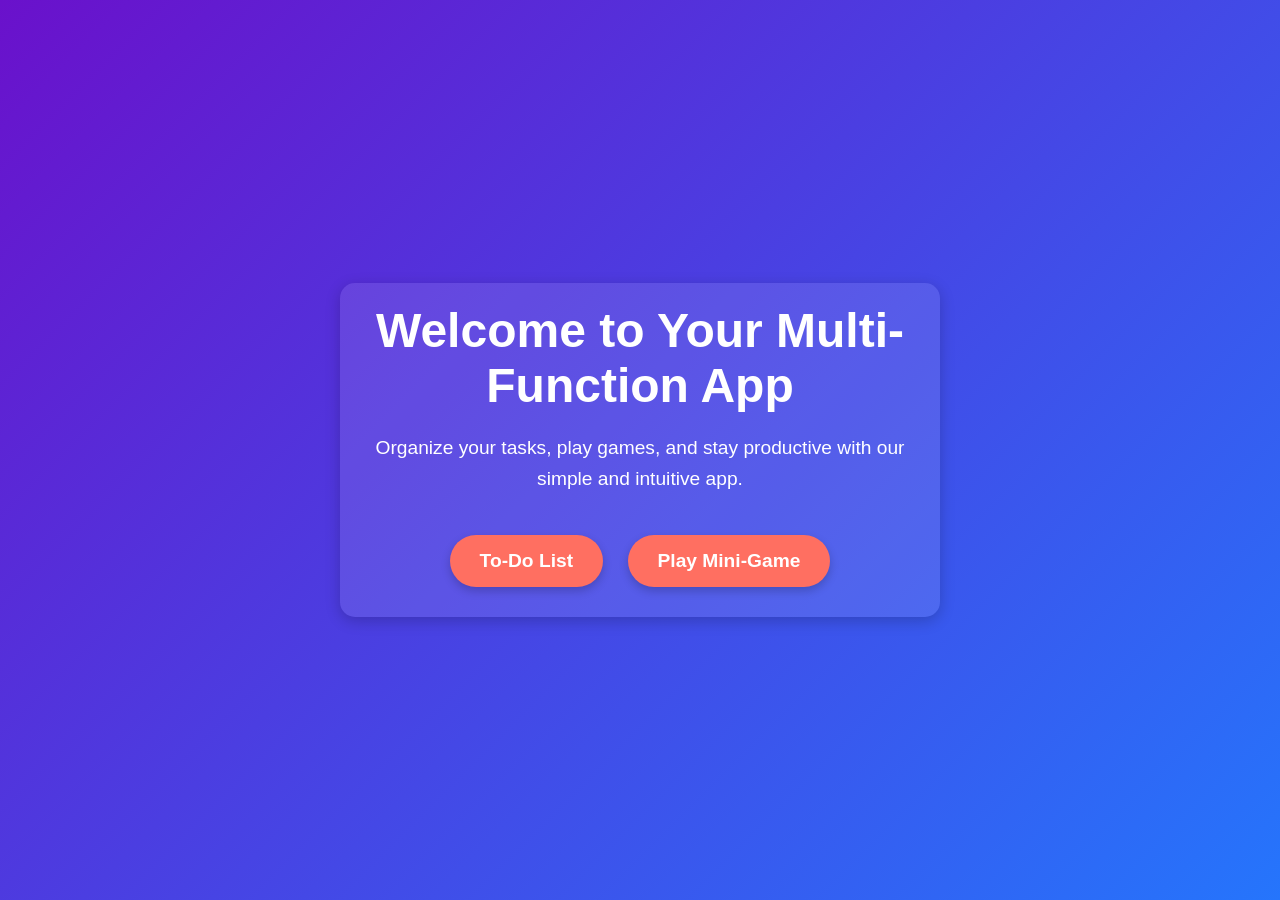
<file: Index.html>
<!DOCTYPE html>
<html lang="en">
<head>
  <meta charset="UTF-8">
  <meta name="viewport" content="width=device-width, initial-scale=1.0">
  <title>Welcome to Multi-Function App</title>
  <style>
    /* General Reset */
    * {
      margin: 0;
      padding: 0;
      box-sizing: border-box;
    }

    body {
      font-family: 'Arial', sans-serif;
      background: linear-gradient(135deg, #6a11cb, #2575fc);
      color: #fff;
      display: flex;
      justify-content: center;
      align-items: center;
      height: 100vh;
      text-align: center;
    }

    .container {
      max-width: 600px;
      padding: 20px;
      background: rgba(255, 255, 255, 0.1);
      border-radius: 15px;
      box-shadow: 0 4px 15px rgba(0, 0, 0, 0.2);
    }

    h1 {
      font-size: 3rem;
      margin-bottom: 20px;
      font-weight: bold;
    }

    p {
      font-size: 1.2rem;
      margin-bottom: 30px;
      line-height: 1.6;
    }

    .cta-button {
      display: inline-block;
      padding: 15px 30px;
      font-size: 1.2rem;
      font-weight: bold;
      color: #fff;
      background: #ff6f61;
      border: none;
      border-radius: 50px;
      text-decoration: none;
      transition: all 0.3s ease;
      box-shadow: 0 4px 10px rgba(0, 0, 0, 0.2);
      margin: 10px;
    }

    .cta-button:hover {
      background: #ff3b2f;
      transform: translateY(-3px);
      box-shadow: 0 6px 15px rgba(0, 0, 0, 0.3);
    }

    .cta-button:active {
      transform: translateY(0);
      box-shadow: 0 4px 10px rgba(0, 0, 0, 0.2);
    }
  </style>
</head>
<body>
  <div class="container">
    <h1>Welcome to Your Multi-Function App</h1>
    <p>Organize your tasks, play games, and stay productive with our simple and intuitive app.</p>
    <a href="main.html" class="cta-button">To-Do List</a>
    <a href="game.html" class="cta-button">Play Mini-Game</a>
  </div>
</body>
</html>
</file>
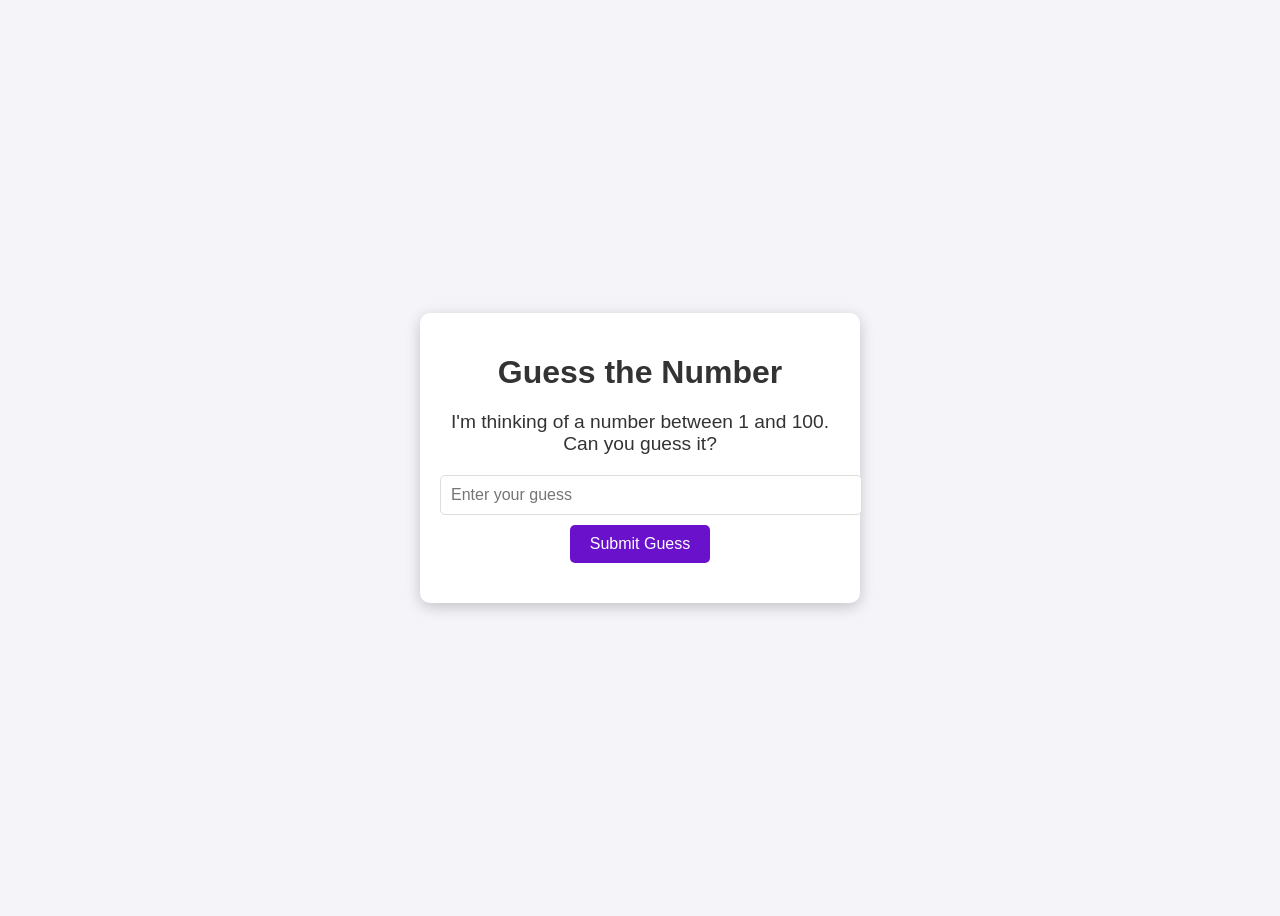
<file: Game.html>
<!DOCTYPE html>
<html lang="en">
<head>
  <meta charset="UTF-8">
  <meta name="viewport" content="width=device-width, initial-scale=1.0">
  <title>Mini-Game</title>
  <style>
    body {
      font-family: 'Arial', sans-serif;
      background: #f4f4f9;
      color: #333;
      display: flex;
      justify-content: center;
      align-items: center;
      height: 100vh;
      text-align: center;
    }

    .game-container {
      background: #fff;
      padding: 20px;
      border-radius: 10px;
      box-shadow: 0 4px 15px rgba(0, 0, 0, 0.2);
      max-width: 400px;
      width: 100%;
    }

    h1 {
      font-size: 2rem;
      margin-bottom: 20px;
    }

    p {
      font-size: 1.2rem;
      margin-bottom: 20px;
    }

    input {
      padding: 10px;
      font-size: 1rem;
      margin-bottom: 10px;
      width: 100%;
      border: 1px solid #ddd;
      border-radius: 5px;
    }

    button {
      padding: 10px 20px;
      font-size: 1rem;
      background: #6a11cb;
      color: #fff;
      border: none;
      border-radius: 5px;
      cursor: pointer;
      transition: background 0.3s ease;
    }

    button:hover {
      background: #2575fc;
    }

    .result {
      margin-top: 20px;
      font-size: 1.2rem;
      font-weight: bold;
    }
  </style>
</head>
<body>
  <div class="game-container">
    <h1>Guess the Number</h1>
    <p>I'm thinking of a number between 1 and 100. Can you guess it?</p>
    <input type="number" id="guessInput" placeholder="Enter your guess">
    <button id="submitGuess">Submit Guess</button>
    <div class="result" id="result"></div>
  </div>

  <script>
    // Generate a random number between 1 and 100
    const randomNumber = Math.floor(Math.random() * 100) + 1;
    const resultDiv = document.getElementById('result');
    const guessInput = document.getElementById('guessInput');
    const submitGuess = document.getElementById('submitGuess');

    submitGuess.addEventListener('click', () => {
      const userGuess = parseInt(guessInput.value, 10);

      if (isNaN(userGuess) || userGuess < 1 || userGuess > 100) {
        resultDiv.textContent = 'Please enter a valid number between 1 and 100.';
        resultDiv.style.color = 'red';
      } else if (userGuess === randomNumber) {
        resultDiv.textContent = '🎉 Congratulations! You guessed the correct number!';
        resultDiv.style.color = 'green';
      } else if (userGuess < randomNumber) {
        resultDiv.textContent = 'Too low! Try again.';
        resultDiv.style.color = 'orange';
      } else {
        resultDiv.textContent = 'Too high! Try again.';
        resultDiv.style.color = 'orange';
      }

      guessInput.value = '';
    });
  </script>
</body>
</html>
</file>
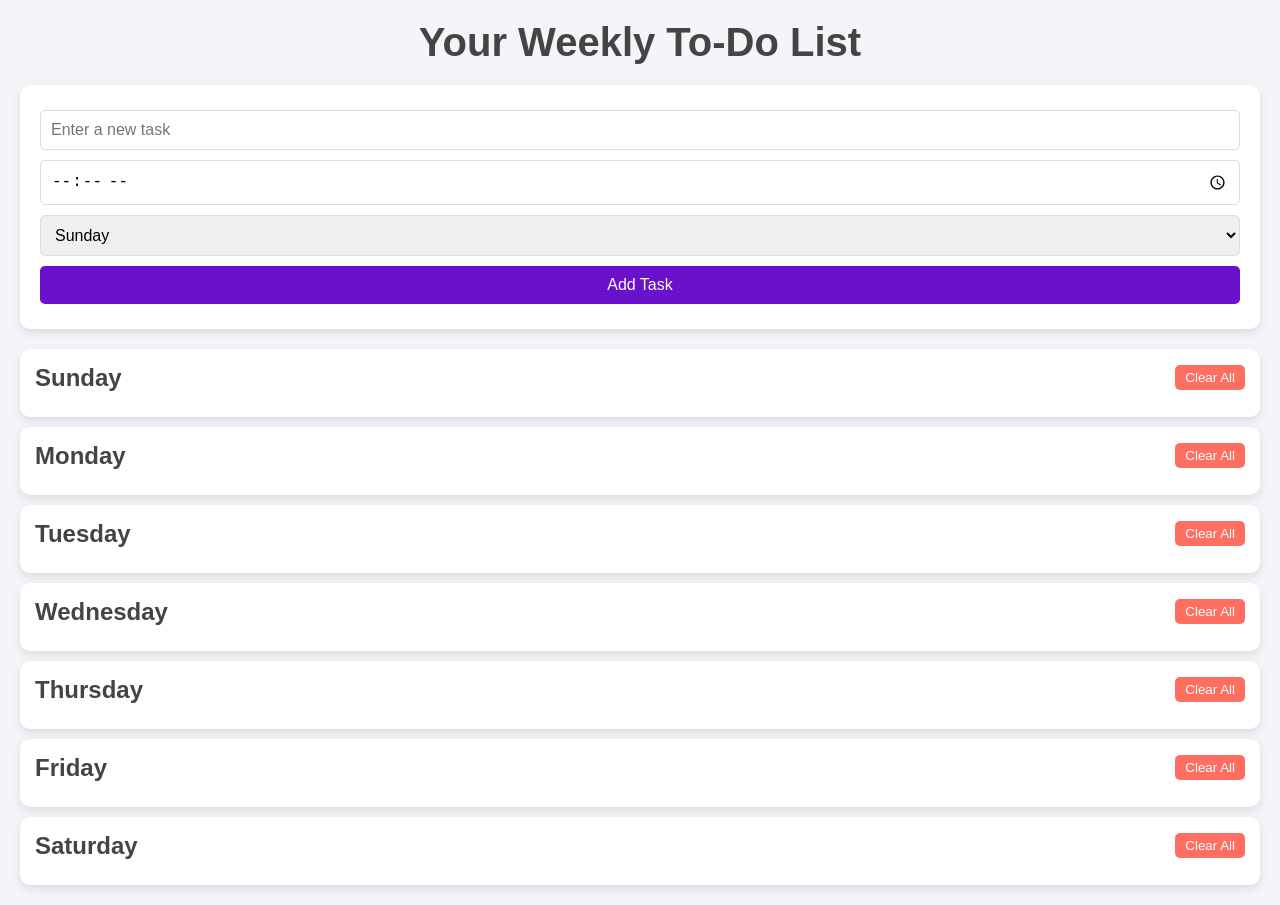
<file: Main.HTML>
<!DOCTYPE html>
<html lang="en">
<head>
  <meta charset="UTF-8">
  <meta name="viewport" content="width=device-width, initial-scale=1.0">
  <title>To-Do List</title>
  <style>
    /* General Reset */
    * {
      margin: 0;
      padding: 0;
      box-sizing: border-box;
    }

    body {
      font-family: 'Arial', sans-serif;
      background: #f4f4f9;
      color: #333;
      padding: 20px;
    }

    h1 {
      text-align: center;
      font-size: 2.5rem;
      margin-bottom: 20px;
      color: #444;
    }

    .task-input-container {
      background: #fff;
      padding: 20px;
      border-radius: 10px;
      box-shadow: 0 4px 10px rgba(0, 0, 0, 0.1);
      margin-bottom: 20px;
    }

    .task-input-container input,
    .task-input-container select,
    .task-input-container button {
      padding: 10px;
      margin: 5px 0;
      border: 1px solid #ddd;
      border-radius: 5px;
      font-size: 1rem;
      width: 100%;
    }

    .task-input-container button {
      background: #6a11cb;
      color: #fff;
      border: none;
      cursor: pointer;
      transition: background 0.3s ease;
    }

    .task-input-container button:hover {
      background: #2575fc;
    }

    .week-view {
      display: flex;
      flex-direction: column;
      gap: 10px;
    }

    .day-column {
      background: #fff;
      padding: 15px;
      border-radius: 10px;
      box-shadow: 0 4px 10px rgba(0, 0, 0, 0.1);
    }

    .day-column h2 {
      font-size: 1.5rem;
      margin-bottom: 10px;
      color: #444;
      display: flex;
      justify-content: space-between;
      align-items: center;
    }

    .day-column ul {
      list-style: none;
      padding: 0;
    }

    .day-column li {
      background: #f9f9f9;
      padding: 10px;
      margin-bottom: 5px;
      border-radius: 5px;
      display: flex;
      justify-content: space-between;
      align-items: center;
      box-shadow: 0 2px 5px rgba(0, 0, 0, 0.1);
    }

    .day-column li button {
      background: #ff6f61;
      color: #fff;
      border: none;
      border-radius: 5px;
      padding: 5px 10px;
      cursor: pointer;
      transition: background 0.3s ease;
    }

    .day-column li button:hover {
      background: #ff3b2f;
    }

    .clear-button {
      background: #ff6f61;
      color: #fff;
      border: none;
      border-radius: 5px;
      padding: 5px 10px;
      cursor: pointer;
      transition: background 0.3s ease;
    }

    .clear-button:hover {
      background: #ff3b2f;
    }
  </style>
</head>
<body>
  <h1>Your Weekly To-Do List</h1>

  <!-- Task Input Section -->
  <div class="task-input-container">
    <input type="text" id="taskInput" placeholder="Enter a new task">
    <input type="time" id="taskTime" step="300">
    <select id="daySelect">
      <option value="Sunday">Sunday</option>
      <option value="Monday">Monday</option>
      <option value="Tuesday">Tuesday</option>
      <option value="Wednesday">Wednesday</option>
      <option value="Thursday">Thursday</option>
      <option value="Friday">Friday</option>
      <option value="Saturday">Saturday</option>
    </select>
    <button id="addTaskButton">Add Task</button>
  </div>

  <!-- Week View -->
  <div class="week-view">
    <div class="day-column" id="Sunday">
      <h2>Sunday <button class="clear-button" onclick="clearTasks('Sunday')">Clear All</button></h2>
      <ul></ul>
    </div>
    <div class="day-column" id="Monday">
      <h2>Monday <button class="clear-button" onclick="clearTasks('Monday')">Clear All</button></h2>
      <ul></ul>
    </div>
    <div class="day-column" id="Tuesday">
      <h2>Tuesday <button class="clear-button" onclick="clearTasks('Tuesday')">Clear All</button></h2>
      <ul></ul>
    </div>
    <div class="day-column" id="Wednesday">
      <h2>Wednesday <button class="clear-button" onclick="clearTasks('Wednesday')">Clear All</button></h2>
      <ul></ul>
    </div>
    <div class="day-column" id="Thursday">
      <h2>Thursday <button class="clear-button" onclick="clearTasks('Thursday')">Clear All</button></h2>
      <ul></ul>
    </div>
    <div class="day-column" id="Friday">
      <h2>Friday <button class="clear-button" onclick="clearTasks('Friday')">Clear All</button></h2>
      <ul></ul>
    </div>
    <div class="day-column" id="Saturday">
      <h2>Saturday <button class="clear-button" onclick="clearTasks('Saturday')">Clear All</button></h2>
      <ul></ul>
    </div>
  </div>

  <script>
    // Get references to input fields and button
    const taskInput = document.getElementById('taskInput');
    const taskTime = document.getElementById('taskTime');
    const daySelect = document.getElementById('daySelect');
    const addTaskButton = document.getElementById('addTaskButton');

    // Add task functionality
    addTaskButton.addEventListener('click', () => {
      const taskText = taskInput.value.trim();
      const timeValue = taskTime.value;
      const selectedDay = daySelect.value;

      if (taskText !== '' && timeValue !== '') {
        const dayColumn = document.getElementById(selectedDay).querySelector('ul');

        // Create a new task item
        const listItem = document.createElement('li');
        listItem.innerHTML = `
          ${timeValue} - ${taskText}
          <button onclick="editTask(this)">Edit</button>
          <button onclick="deleteTask(this)">Delete</button>
        `;

        dayColumn.appendChild(listItem);

        // Clear input fields
        taskInput.value = '';
        taskTime.value = '';
      }
    });

    // Edit task functionality
    function editTask(button) {
      const listItem = button.parentElement;
      const taskDetails = listItem.textContent.split(' - ')[1].split('Edit')[0].trim();
      const timeDetails = listItem.textContent.split(' - ')[0].trim();

      taskInput.value = taskDetails;
      taskTime.value = timeDetails;

      listItem.remove();
    }

    // Delete task functionality
    function deleteTask(button) {
      if (confirm('Are you sure you want to delete this task?')) {
        const listItem = button.parentElement;
        listItem.remove();
      }
    }

    // Clear all tasks for a specific day
    function clearTasks(day) {
      if (confirm(`Are you sure you want to clear all tasks for ${day}?`)) {
        const dayColumn = document.getElementById(day).querySelector('ul');
        dayColumn.innerHTML = '';
      }
    }
  </script>
</body>
</html>
</file>
